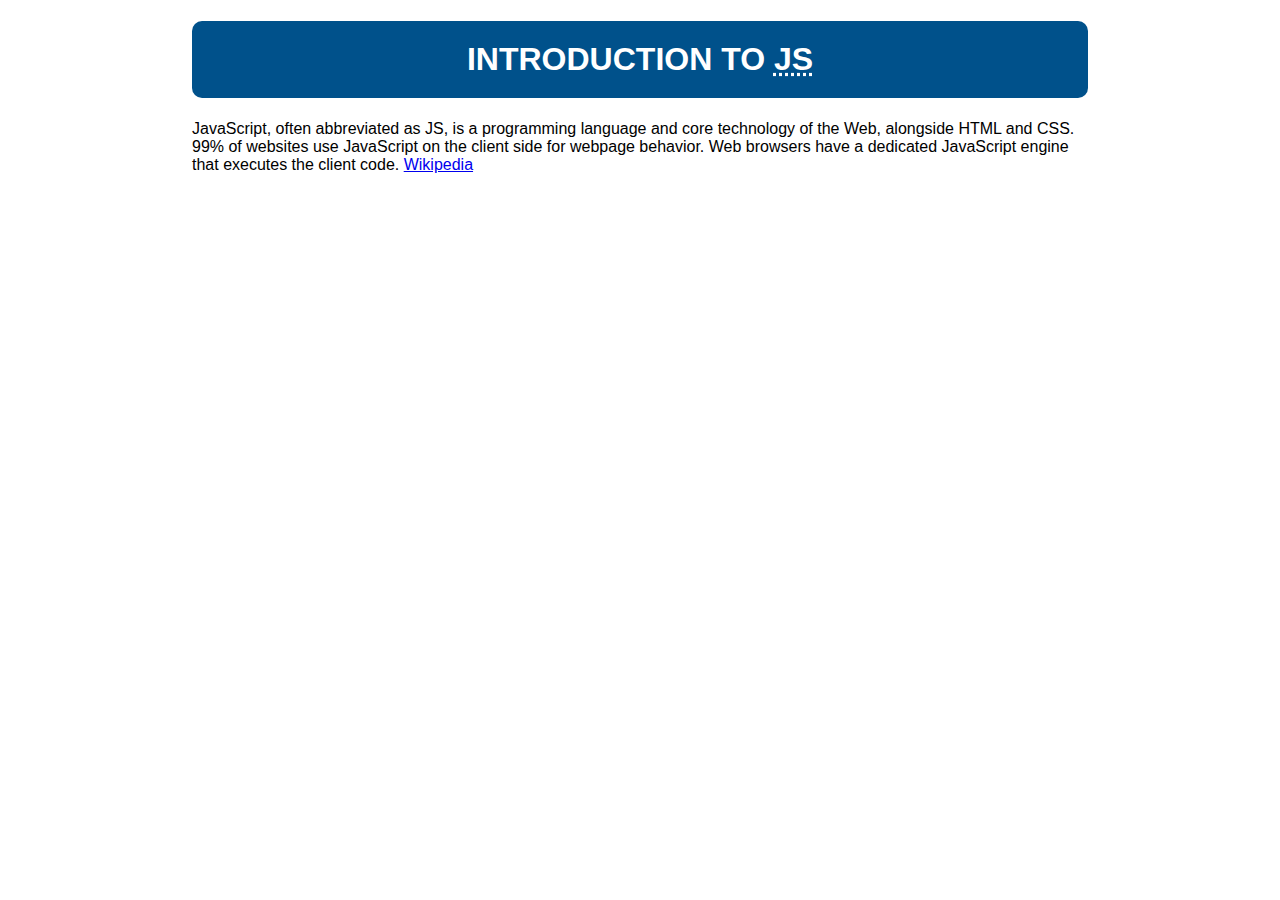
<file: 01_JS_Intro/index.html>
<!DOCTYPE html>
<html lang="en">

<head>
    <meta charset="UTF-8">
    <title>Intto to JS</title>
    <link rel="stylesheet" href="style.css">

</head>

<body>
    <h1>Introduction to <abbr title="JavaScript">JS</abbr></h1>

    <p>
        JavaScript, often abbreviated as JS, is a programming language and core technology of the Web, alongside HTML
        and CSS. 99% of websites use JavaScript on the client side for webpage behavior. Web browsers have a dedicated
        JavaScript engine that executes the client code.
        <a href="https://en.wikipedia.org/wiki/JavaScript">Wikipedia</a>
    </p>

    <!-- <script src="./js/main.js"></script> -->
    <!-- <script src="./js/operators.js"></script> -->
    <!-- <script src="./js/arrays.js"></script> -->
    <script src="./JS/string.js"></script>
</body>

</html>
</file>
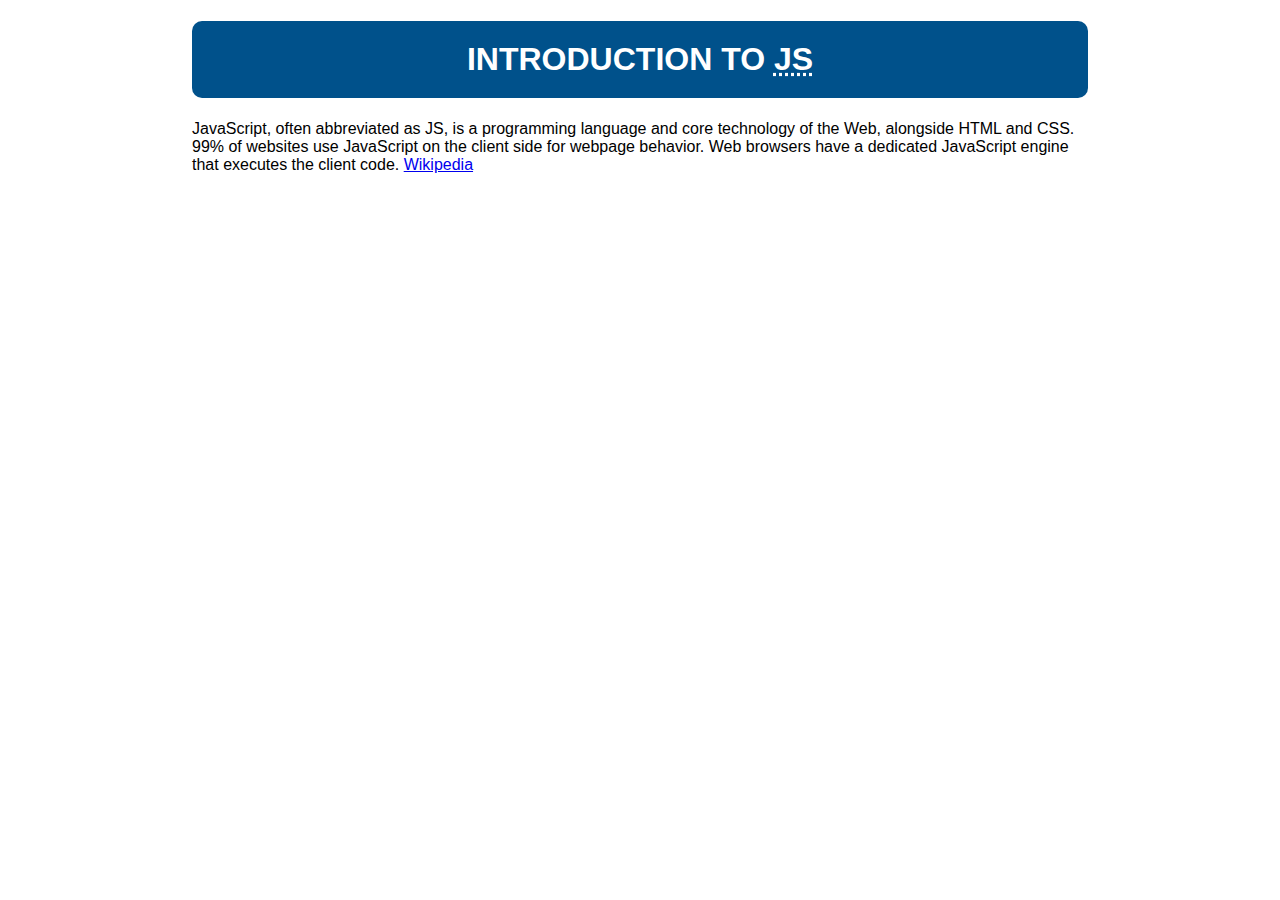
<file: 02_OOP/index.html>
<!DOCTYPE html>
<html lang="en">

<head>
    <meta charset="UTF-8">
    <title>Intto to JS</title>
    <link rel="stylesheet" href="style.css">

</head>

<body>
    <h1>Introduction to <abbr  title="JavaScript">JS</abbr></h1>

    <p>
        JavaScript, often abbreviated as JS, is a programming language and core technology of the Web, alongside HTML
        and CSS. 99% of websites use JavaScript on the client side for webpage behavior. Web browsers have a dedicated
        JavaScript engine that executes the client code.
        <a href="https://en.wikipedia.org/wiki/JavaScript">Wikipedia</a>
    </p>

    <!-- <script src="./js/main.js"></script> -->
    <!-- <script src="./js/operators.js"></script> -->
    <!-- <script src="./js/arrays.js"></script> -->
    <script src="./JS/date.js"></script>
</body>

</html>
</file>
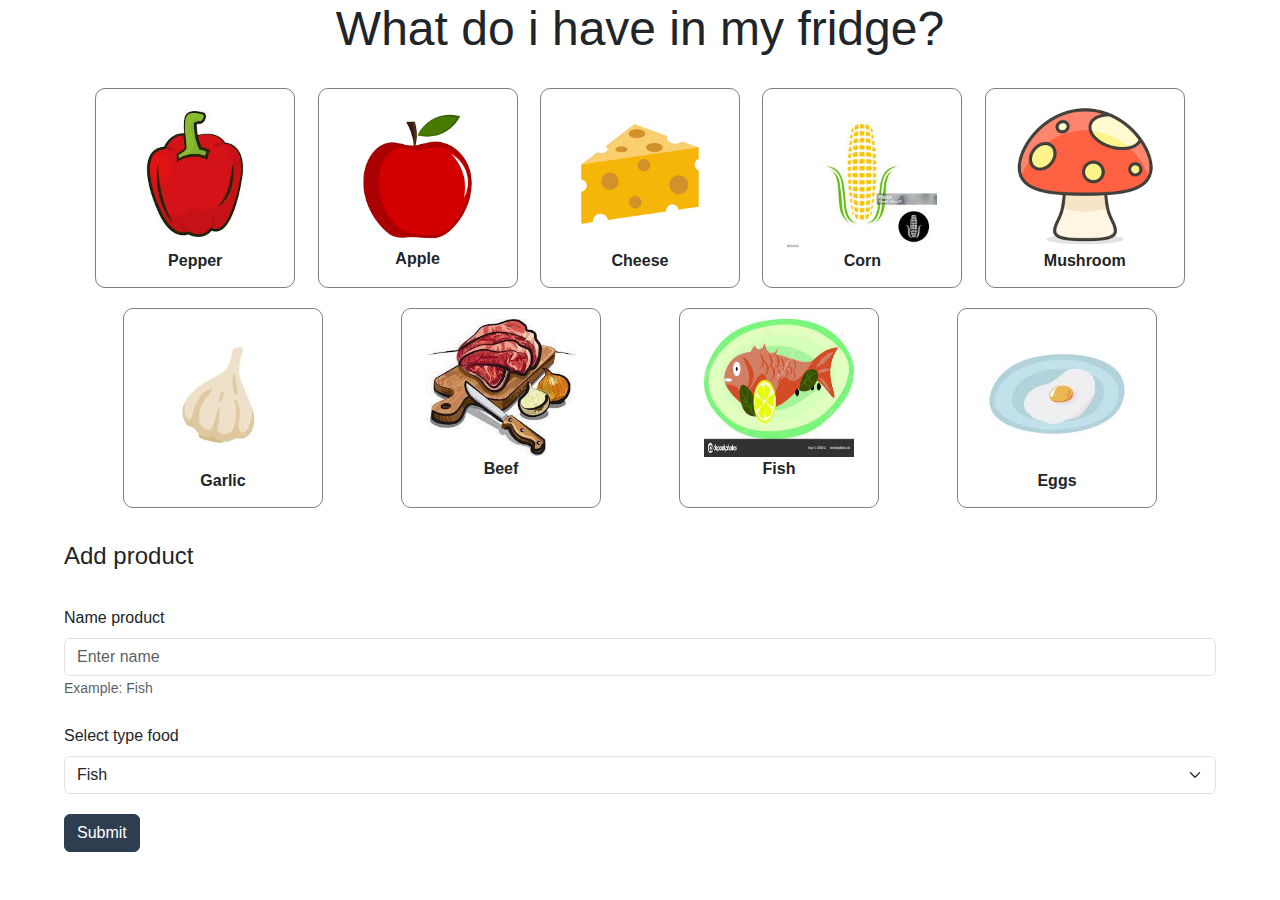
<file: 04_Forms/index.html>
<!DOCTYPE html>
<html lang="en">
<head>
    <meta charset="UTF-8">
    <meta name="viewport" content="width=device-width, initial-scale=1.0">
    <title>Document</title>
    <link rel="stylesheet" href="bootstrap.min.css">
    <link rel="stylesheet" href="style.css">
<body>
    <h1>What do i have in my fridge?</h1>
    <div id="main">
        <div class="item">
            <img src="./images/pepper.jpg">
            <p>Pepper</p>
        </div>
        <div class="item">
            <img src="./images/apple.png">
            <p>Apple</p>
        </div>
        <div class="item">
            <img src="./images/chesse.png">
            <p>Cheese</p>
        </div>
        <div class="item">
            <img src="./images/corn.jpg">
            <p>Corn</p>
        </div>
        <div class="item">
            <img src="./images/mush.png">
            <p>Mushroom</p>
        </div>
        <div class="item">
            <img src="./images/garl.jpg">
            <p>Garlic</p>
        </div>
        <div class="item">
            <img src="./images/beef.jpg">
            <p>Beef</p>
        </div>
        <div class="item">
            <img src="./images/fish.jpg">
            <p>Fish</p>
        </div>
        <div class="item">
            <img src="./images/eggs.jpg">
            <p>Eggs</p>
        </div>
    </div>
    
    <form name="products">
        <fieldset>
          <legend>Add product</legend>
          <div>
            <label for="exampleInputEmail1" class="form-label mt-4">Name product</label>
            <input name="title" type="text" class="form-control" id="exampleInputEmail1" aria-describedby="emailHelp" placeholder="Enter name">
            <small id="emailHelp" class="form-text text-muted">Example: Fish</small>
          </div>
          
          <div>
            <label for="exampleSelect1" class="form-label mt-4">Select type food</label>
            <select name="type" class="form-select" id="exampleSelect1">
              <option value="fish.jpg">Fish</option>
              <option value="eggs.jpg">Eggs</option>
              <option value="apple.png">Apple</option>
            </select>
          </div>        
          <button type="submit" class="btn btn-primary">Submit</button>
        </fieldset>
      </form>
    <script src="https://cdn.jsdelivr.net/npm/bootstrap@5.3.3/dist/js/bootstrap.bundle.min.js" integrity="sha384-YvpcrYf0tY3lHB60NNkmXc5s9fDVZLESaAA55NDzOxhy9GkcIdslK1eN7N6jIeHz" crossorigin="anonymous"></script>
    <script src="main.js"></script>
</body>
</html>
</file>
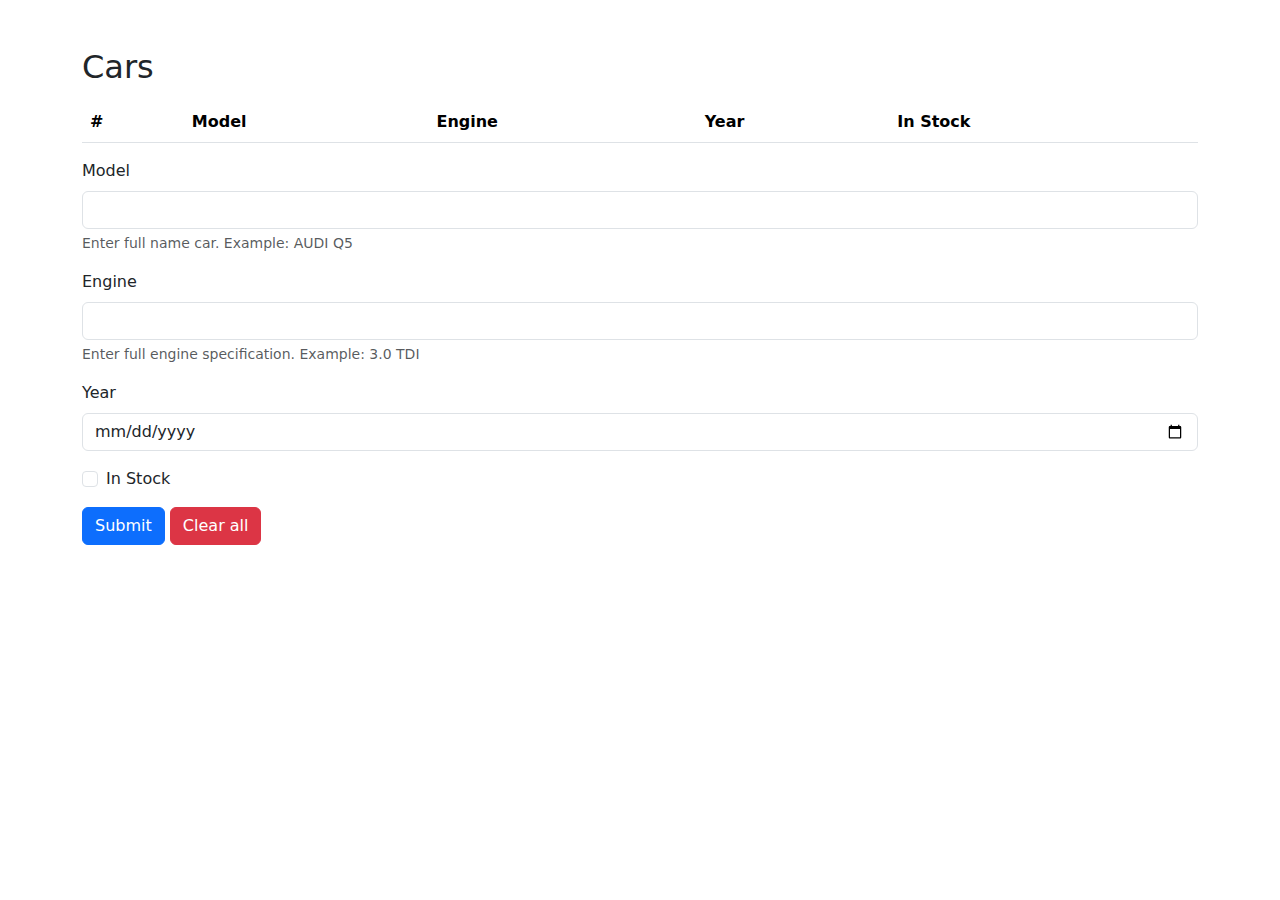
<file: 05_TODO_list/index.html>
<!DOCTYPE html>
<html lang="en">
<head>
    <meta charset="UTF-8">
    <meta name="viewport" content="width=device-width, initial-scale=1.0">
    <title>Document</title>
    <link href="https://cdn.jsdelivr.net/npm/bootstrap@5.3.3/dist/css/bootstrap.min.css" rel="stylesheet" integrity="sha384-QWTKZyjpPEjISv5WaRU9OFeRpok6YctnYmDr5pNlyT2bRjXh0JMhjY6hW+ALEwIH" crossorigin="anonymous">
    <link rel="stylesheet" href="https://cdn.jsdelivr.net/npm/bootstrap-icons@1.11.3/font/bootstrap-icons.min.css">
</head>
<body>
    <div class="container">
        <h2 class="mt-5 mb-3">Cars</h2>
        <table id="main-table" class="table">
            <thead>
              <tr>
                <th scope="col">#</th>
                <th scope="col">Model</th>
                <th scope="col">Engine</th>
                <th scope="col">Year</th>
                <th scope="col">In Stock</th>
              </tr>
            </thead>
            <tbody>
              
            </tbody>
          </table>

          <form name="cars">
            <div class="mb-3">
              <label for="exampleInputEmail1" class="form-label">Model</label>
              <input name="model" type="text" class="form-control" id="exampleInputEmail1" aria-describedby="emailHelp">
              <div id="emailHelp" class="form-text">Enter full name car. Example: AUDI Q5</div>
            </div>
            <div class="mb-3">
              <label for="exampleInputPassword1" class="form-label">Engine</label>
              <input name="engine" type="text" class="form-control" id="exampleInputPassword1">
              <div id="emailHelp" class="form-text">Enter full engine specification. Example: 3.0 TDI</div>
            </div>
            <div class="mb-3">
                <label for="exampleInputPassword1" class="form-label">Year</label>
                <input name="date" type="date" class="form-control" id="exampleInputPassword1">
            </div>
            <div class="mb-3 form-check">
              <input name="InStock" type="checkbox" class="form-check-input" id="exampleCheck1">
              <label class="form-check-label" for="exampleCheck1">In Stock</label>
            </div>
            <button type="submit" class="btn btn-primary">Submit</button>
            <button type="button" class="btn btn-danger">Clear all</button>
          </form>
    </div>
   
   
    <script src="https://cdn.jsdelivr.net/npm/bootstrap@5.3.3/dist/js/bootstrap.bundle.min.js" integrity="sha384-YvpcrYf0tY3lHB60NNkmXc5s9fDVZLESaAA55NDzOxhy9GkcIdslK1eN7N6jIeHz" crossorigin="anonymous"></script>
    <script src="main.js"></script>
</body>
</html>
</file>
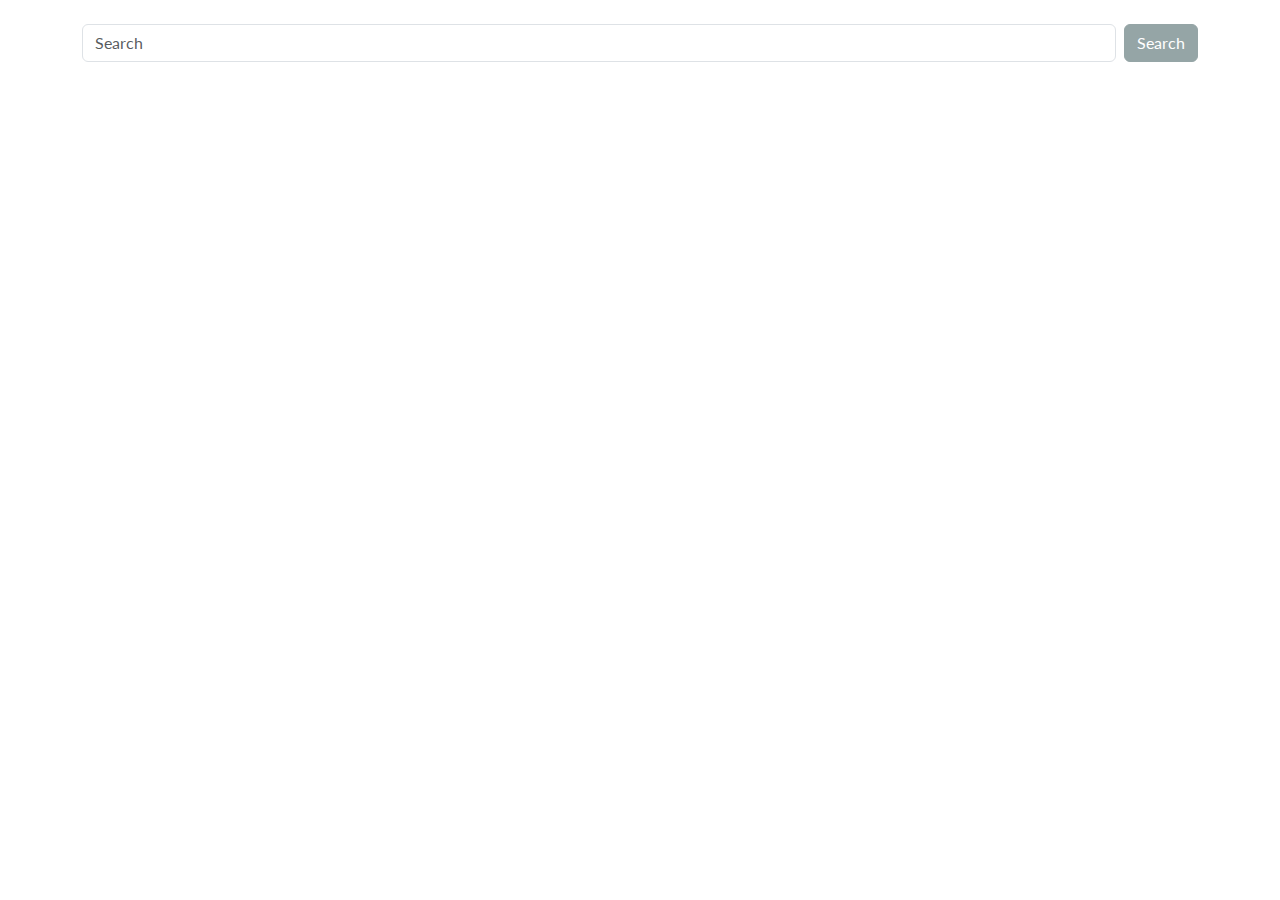
<file: 06_API/index.html>
<!DOCTYPE html>
<html lang="en">
<head>
    <meta charset="UTF-8">
    <meta name="viewport" content="width=device-width, initial-scale=1.0">
    <title>Fetch</title>
    <link rel="stylesheet" href="bootstrap.css">
</head>
<body>
    
<div class="container mt-4">
    <form name="users" class="d-flex">
        <input name="search" class="form-control me-sm-2" type="search" placeholder="Search">
        <button class="btn btn-secondary my-2 my-sm-0" type="submit">Search</button>
    </form>
    <div id="cards-div">
        
    </div>
</div>

    <script src="https://cdn.jsdelivr.net/npm/bootstrap@5.3.3/dist/js/bootstrap.bundle.min.js" integrity="sha384-YvpcrYf0tY3lHB60NNkmXc5s9fDVZLESaAA55NDzOxhy9GkcIdslK1eN7N6jIeHz" crossorigin="anonymous"></script>
    <script src="main.js"></script>
</body>
</html>
</file>
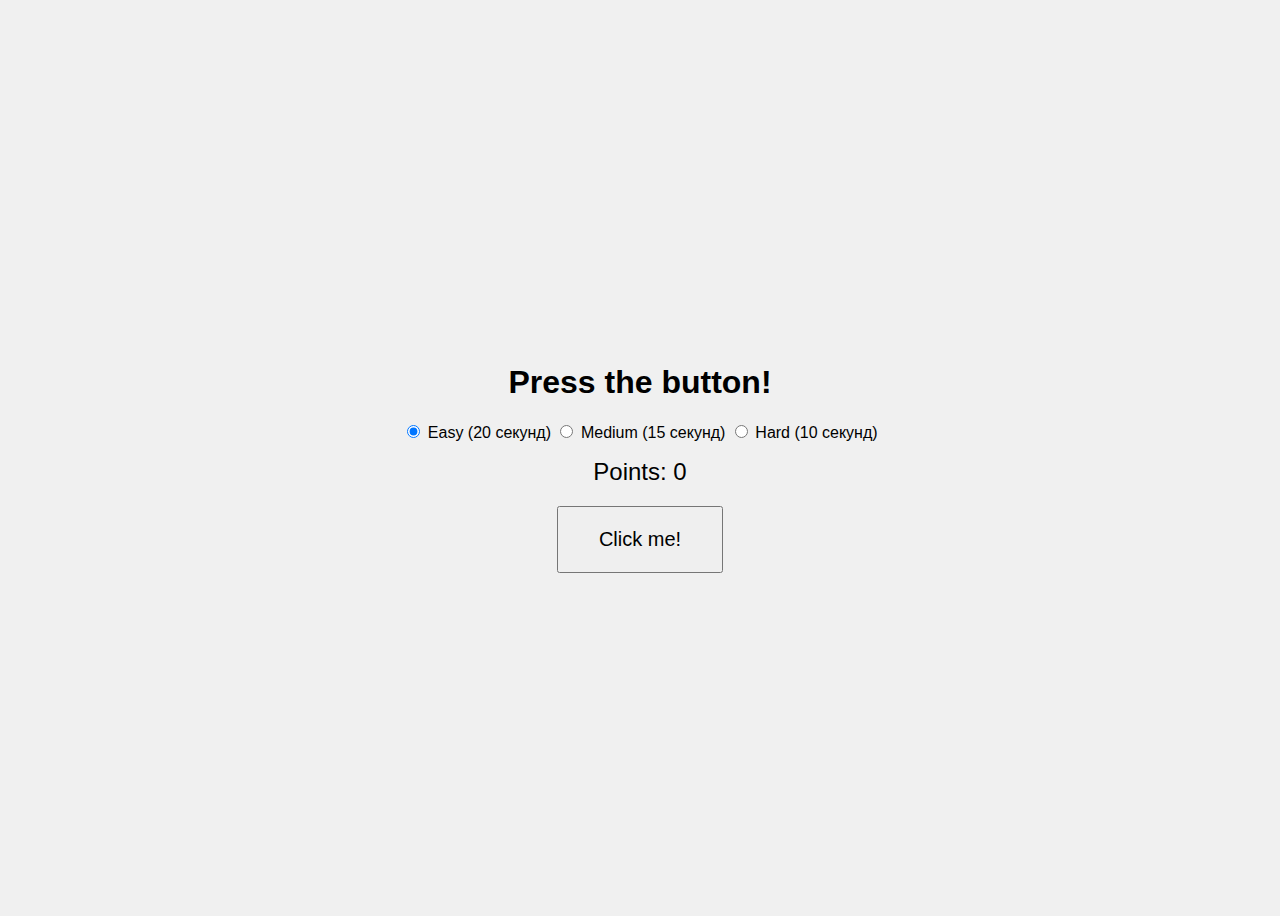
<file: 07_Course_Work/index.html>
<!DOCTYPE html>
<html lang="uk">
<head>
    <meta charset="UTF-8">
    <meta name="viewport" content="width=device-width, initial-scale=1.0">
    <title>Натискай кнопку!</title>
    <link rel="stylesheet" href="style.css">
</head>
<body>
    <h1>Press the button!</h1>
    <div>
        <label><input type="radio" name="difficulty" value="1" checked> Easy (20 секунд)</label>
        <label><input type="radio" name="difficulty" value="2"> Medium (15 секунд)</label>
        <label><input type="radio" name="difficulty" value="3"> Hard (10 секунд)</label>
    </div>
    <div id="score">Points: 0</div>
    <button id="clickButton">Click me!</button>
    <audio id="clickSound" src="select-sound-121244.mp3" preload="auto"></audio>
    <script src="main.js"></script>
</body>
</html>
</file>
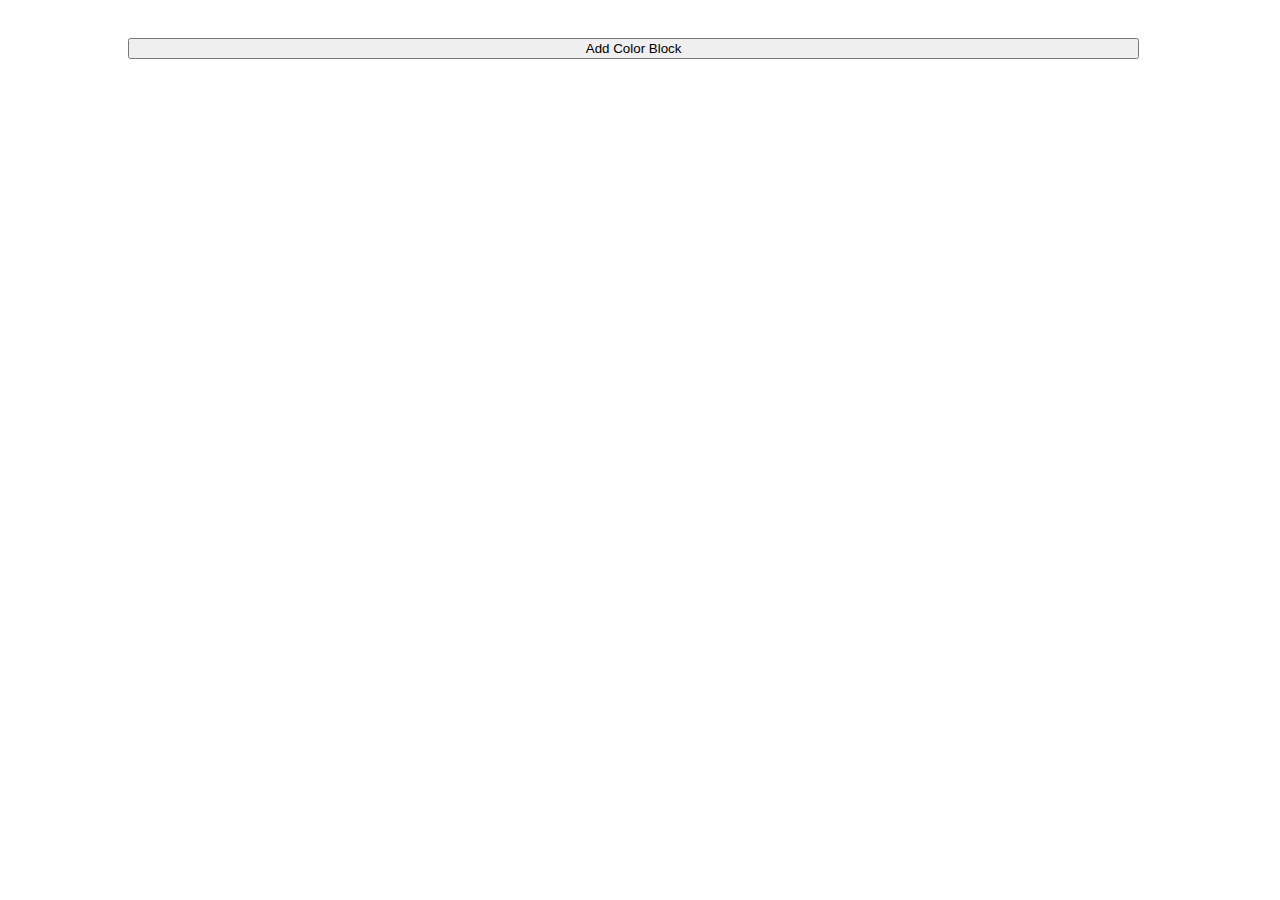
<file: 03_DOM/main.html>
<!DOCTYPE html>
<html lang="en">
<head>
    <meta charset="UTF-8">
    <meta name="viewport" content="width=device-width, initial-scale=1.0">
    <link rel="stylesheet" href="style.css">
</head>
<body>
    <div id="container">
        
    </div>
    <button id="addBlockBtn">Add Color Block</button>
    
    <script src="./JS/color_blocks.js"></script>
</body>
</html>
</file>
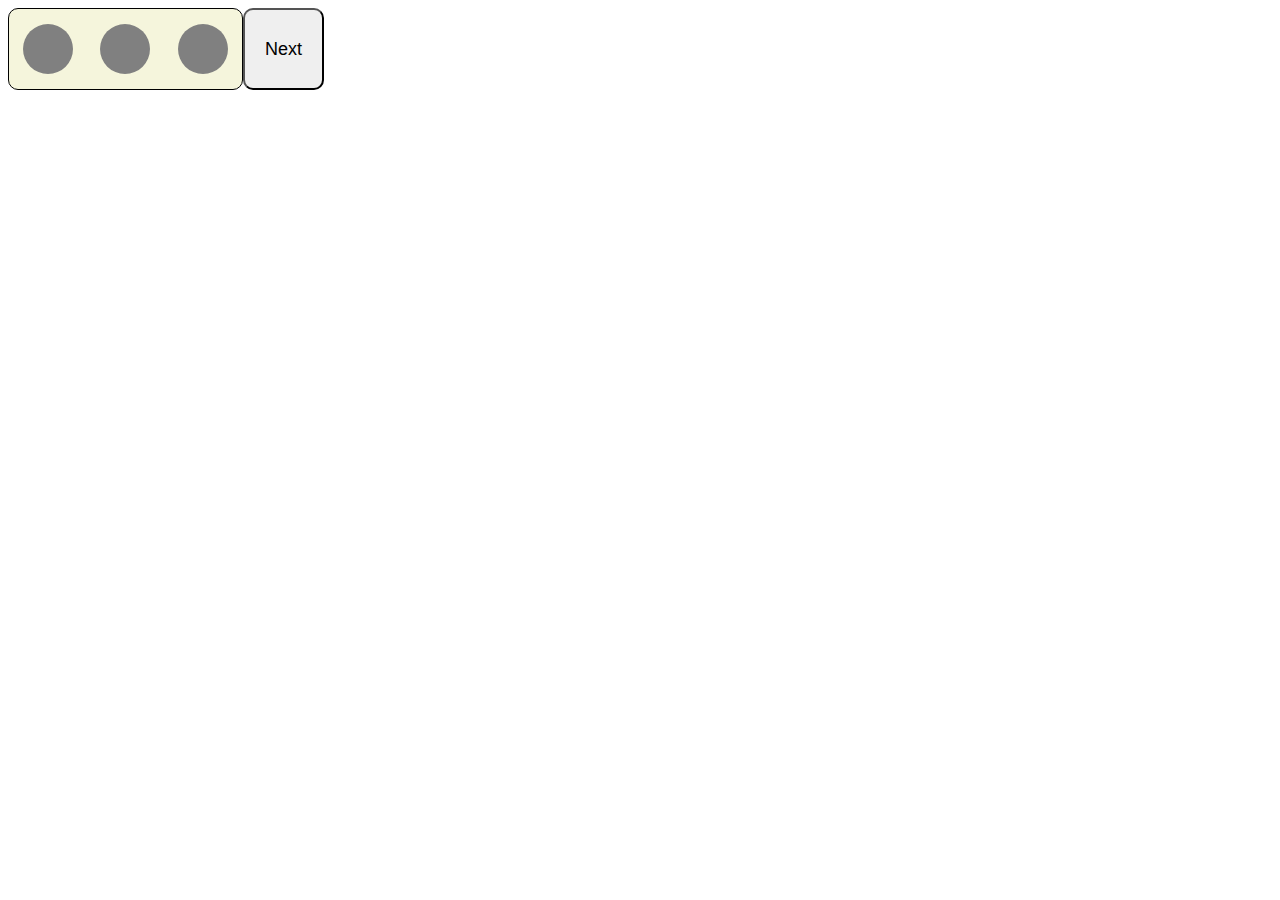
<file: 03_DOM/main1.html>
<!DOCTYPE html>
<html lang="en">
<head>
    <meta charset="UTF-8">
    <meta name="viewport" content="width=device-width, initial-scale=1.0">
    <title>Document</title>
    <link rel="stylesheet" href="style1.css">
</head>
<body>
    <div class="main">
        <div id="trafficLight">
        
            <div id="red" class="light red off"></div>
            <div id="yellow" class="light yellow off"></div>
            <div id="green" class="light green off"></div>
        </div>
        <button id="but">Next</button>
    </div>
    <script src="./JS/trafficLight.js"></script>
</body>
</html>
</file>
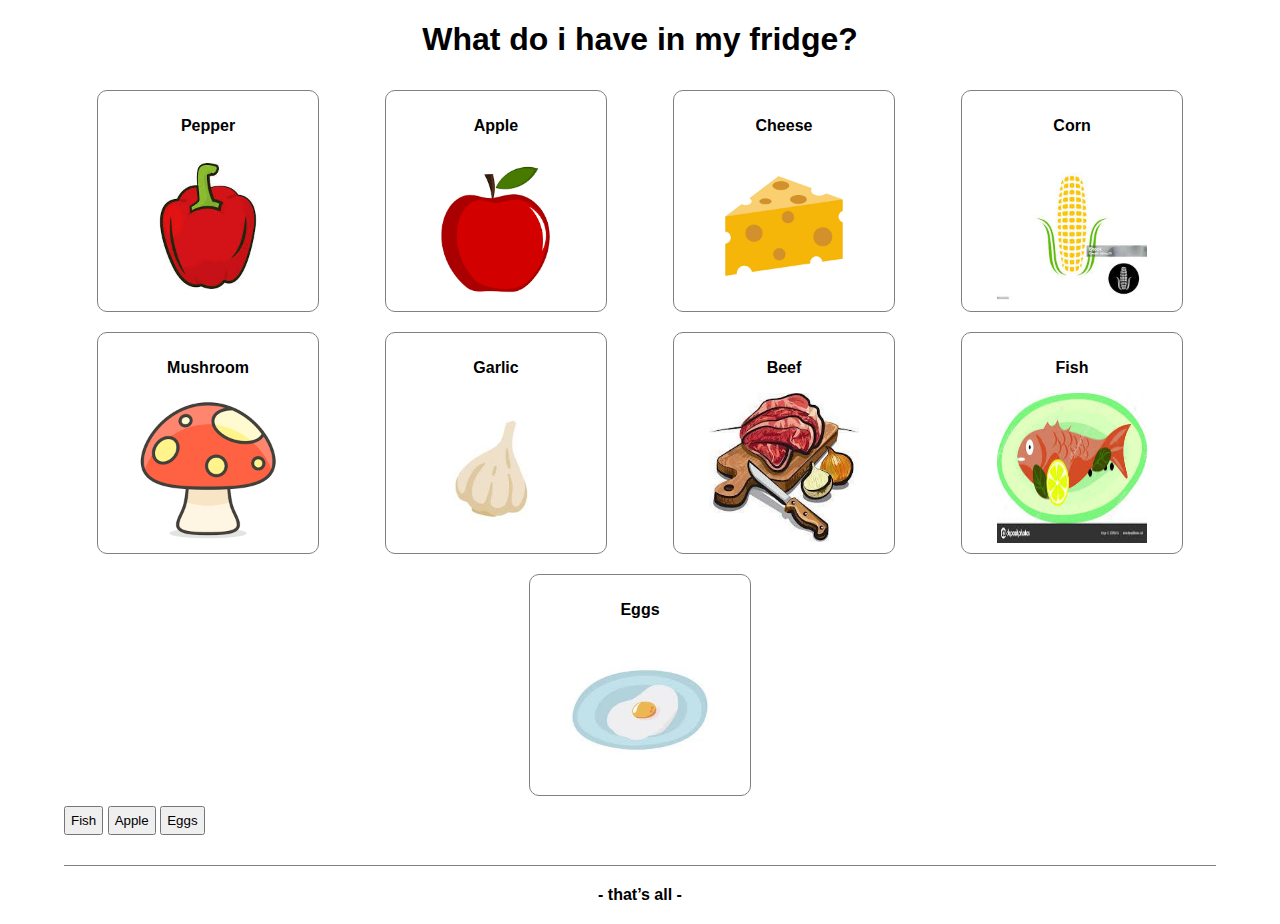
<file: 03_DOM/product.html>
<!DOCTYPE html>
<html lang="en">
<head>
    <meta charset="UTF-8">
    <meta name="viewport" content="width=device-width, initial-scale=1.0">
    <link rel="stylesheet" href="styleprod.css">
</head>
<body>
    <h1>What do i have in my fridge?</h1>
    <div id="main">
        <div class="item">
            <img src="./images/pepper.jpg">
            <p>Pepper</p>
        </div>
        <div class="item">
            <img src="./images/apple.png">
            <p>Apple</p>
        </div>
        <div class="item">
            <img src="./images/chesse.png">
            <p>Cheese</p>
        </div>
        <div class="item">
            <img src="./images/corn.jpg">
            <p>Corn</p>
        </div>
        <div class="item">
            <img src="./images/mush.png">
            <p>Mushroom</p>
        </div>
        <div class="item">
            <img src="./images/garl.jpg">
            <p>Garlic</p>
        </div>
        <div class="item">
            <img src="./images/beef.jpg">
            <p>Beef</p>
        </div>
        <div class="item">
            <img src="./images/fish.jpg">
            <p>Fish</p>
        </div>
        <div class="item">
            <img src="./images/eggs.jpg">
            <p>Eggs</p>
        </div>
    </div>
    <button id="fish">Fish</button>
    <button id="apple">Apple</button>
    <button id="eggs">Eggs</button>
    <footer> - that’s all -</footer>
    <script src="./JS/prod.js"></script>
</body>
</html>
</file>
<file: 01_JS_Intro/style.css>
body {
    font-family: Arial, Helvetica, sans-serif;
    width: 70%;
    margin: auto;
}

h1 {
    background-color: rgb(0, 81, 139);
    color: white;
    padding: 20px;
    text-align: center;
    border-radius: 10px;
    text-transform: uppercase;
}
</file>
<file: 02_OOP/style.css>
body {
    font-family: Arial, Helvetica, sans-serif;
    width: 70%;
    margin: auto;
}

h1 {
    background-color: rgb(0, 81, 139);
    color: white;
    padding: 20px;
    text-align: center;
    border-radius: 10px;
    text-transform: uppercase;
}
</file>
<file: 04_Forms/style.css>
body{
    font-family: Arial, Helvetica, sans-serif;
    width: 90%;
    margin: auto;
}
h1{
    text-align: center;
}
#main{
    display: flex;
    flex-wrap: wrap;
    justify-content: space-around;
    margin: 20px;
}
.item{
    display: flex;
    flex-direction: column;
    width: 200px;
    height: 200px;
    border: 1px solid gray;
    border-radius: 10px;
    padding: 10px;
    align-items: center;
    margin: 10px;
}
p{
    font-weight: bold;
}
img{
    height: 150px;
    width: 150px;
}
footer{
    text-align: center;
    font-weight: bold;
    border-top: 1px solid gray;
    margin-top: 30px;
    padding: 20px;
}
button{
    margin-top: 20px;
}
</file>
<file: 07_Course_Work/style.css>
body {
    display: flex;
    flex-direction: column;
    align-items: center;
    justify-content: center;
    height: 100vh;
    background-color: #f0f0f0;
    font-family: Arial, sans-serif;
}
input{
    margin-bottom: 20px;
}
#clickButton {
    padding: 20px 40px;
    font-size: 20px;
    cursor: pointer;
    transition: transform 0.1s;
}

#clickButton:active {
    transform: scale(0.95);
}

#score {
    font-size: 24px;
    margin-bottom: 20px;
}
</file>
<file: 03_DOM/style.css>
#container {
    display: flex;
    flex-wrap: wrap;
    gap: 10px;
    padding: 10px;
}
#addBlockBtn{
    width: 80%;
    margin: 10px 120px;
}
.color-block {
    width: 120px;
    height: 60px;
    cursor: pointer;
}
</file>
<file: 03_DOM/style1.css>
body{
    font-family: Arial, Helvetica, sans-serif;
    
}
.main{
    display: flex;
    width: 25%;
    justify-content: space-around;
}
button{
    font-size: large;
    border-radius: 10px;
    padding: 20px;
}
#trafficLight{
    display: flex;
    background-color: beige;
    border: 1px solid black;
    border-radius: 10px;
    justify-content: space-around;
    height: 80px;
    width: 250px;
    align-items: center;
}
.light{
    height: 50px;
    width: 50px;
    border-radius: 50%;
}
.green{background-color: green;}
.yellow{background-color: yellow;}
.red{background-color: red;}
.off{background-color: gray;}
</file>
<file: 03_DOM/styleprod.css>
body{
    font-family: Arial, Helvetica, sans-serif;
    width: 90%;
    margin: auto;
}
h1{
    text-align: center;
}
#main{
    display: flex;
    flex-wrap: wrap;
    justify-content: space-around;
}
.item{
    display: flex;
    flex-direction: column;
    width: 200px;
    height: 200px;
    border: 1px solid gray;
    border-radius: 10px;
    padding: 10px;
    align-items: center;
    margin: 10px;
}
p{
    font-weight: bold;
}
img{
    height: 150px;
    width: 150px;
}
footer{
    text-align: center;
    font-weight: bold;
    border-top: 1px solid gray;
    margin-top: 30px;
    padding: 20px;
}
button{
    padding: 5px;
}
</file>
